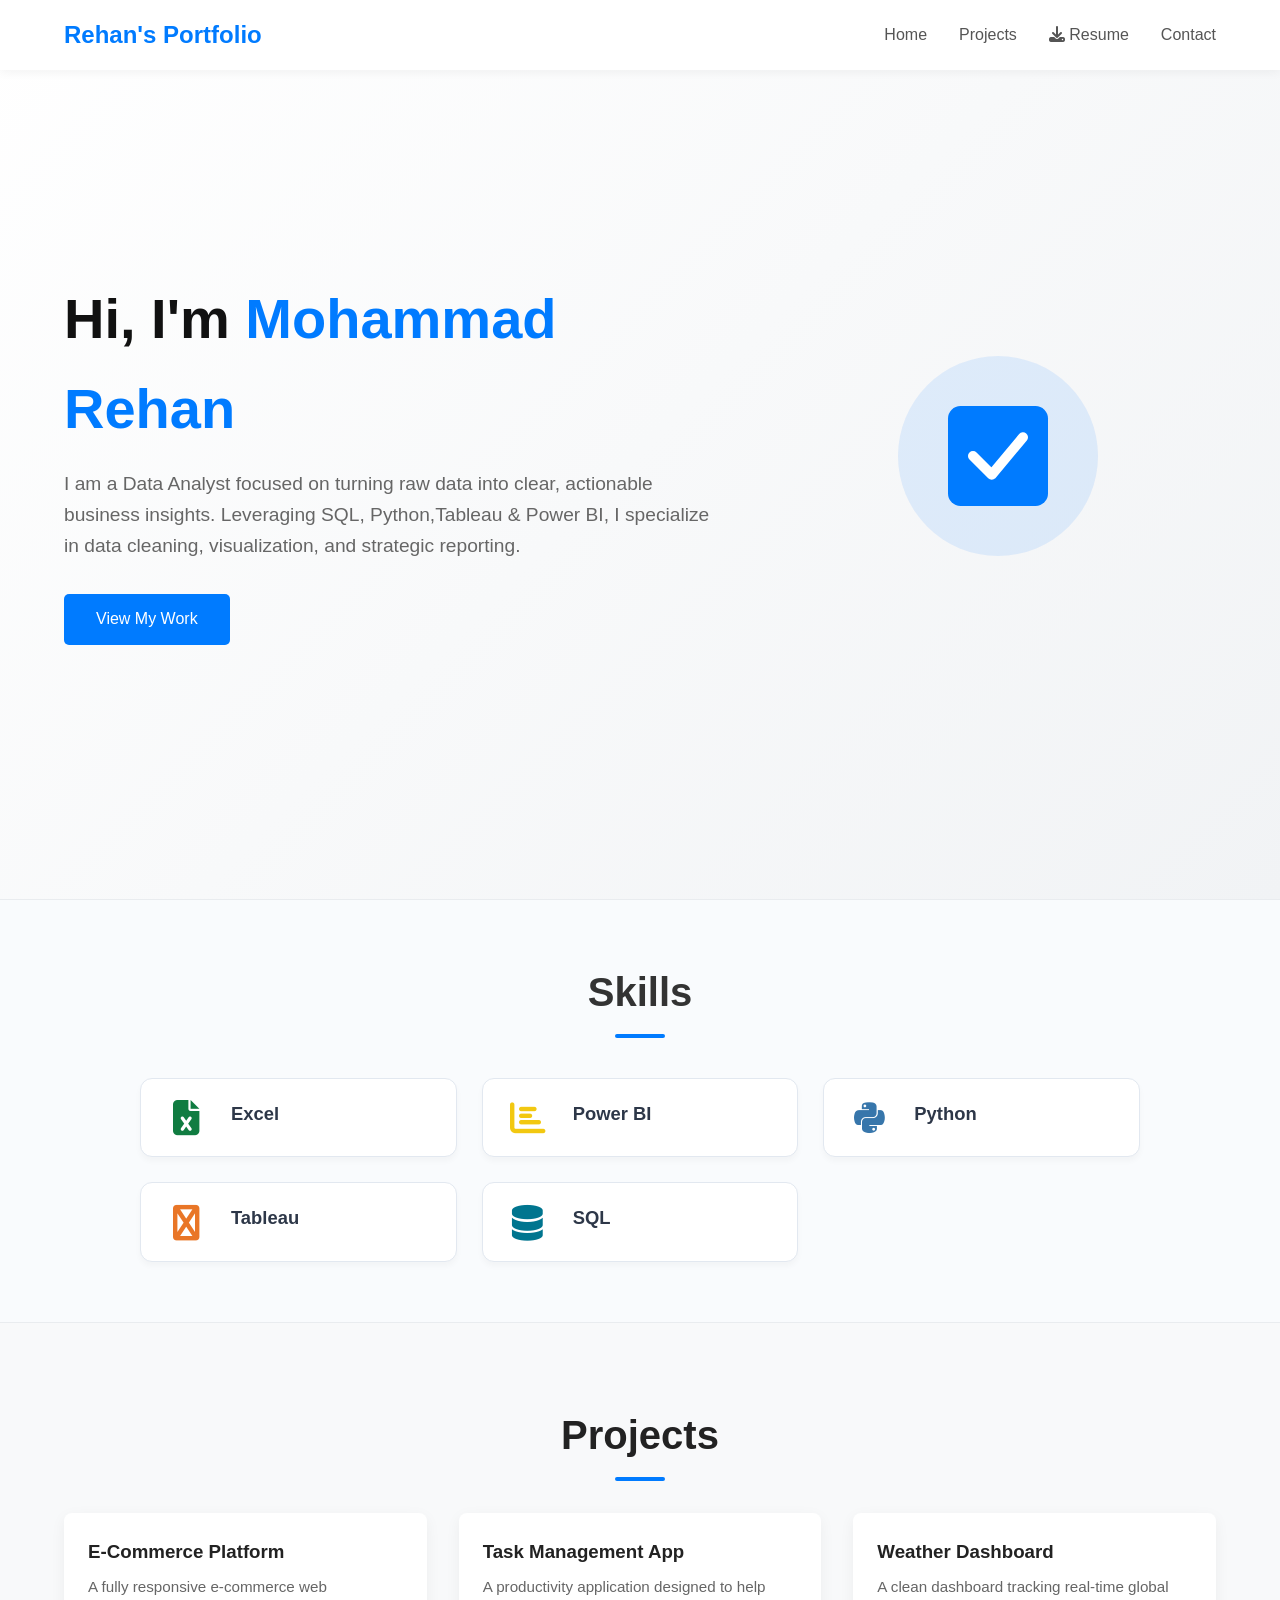
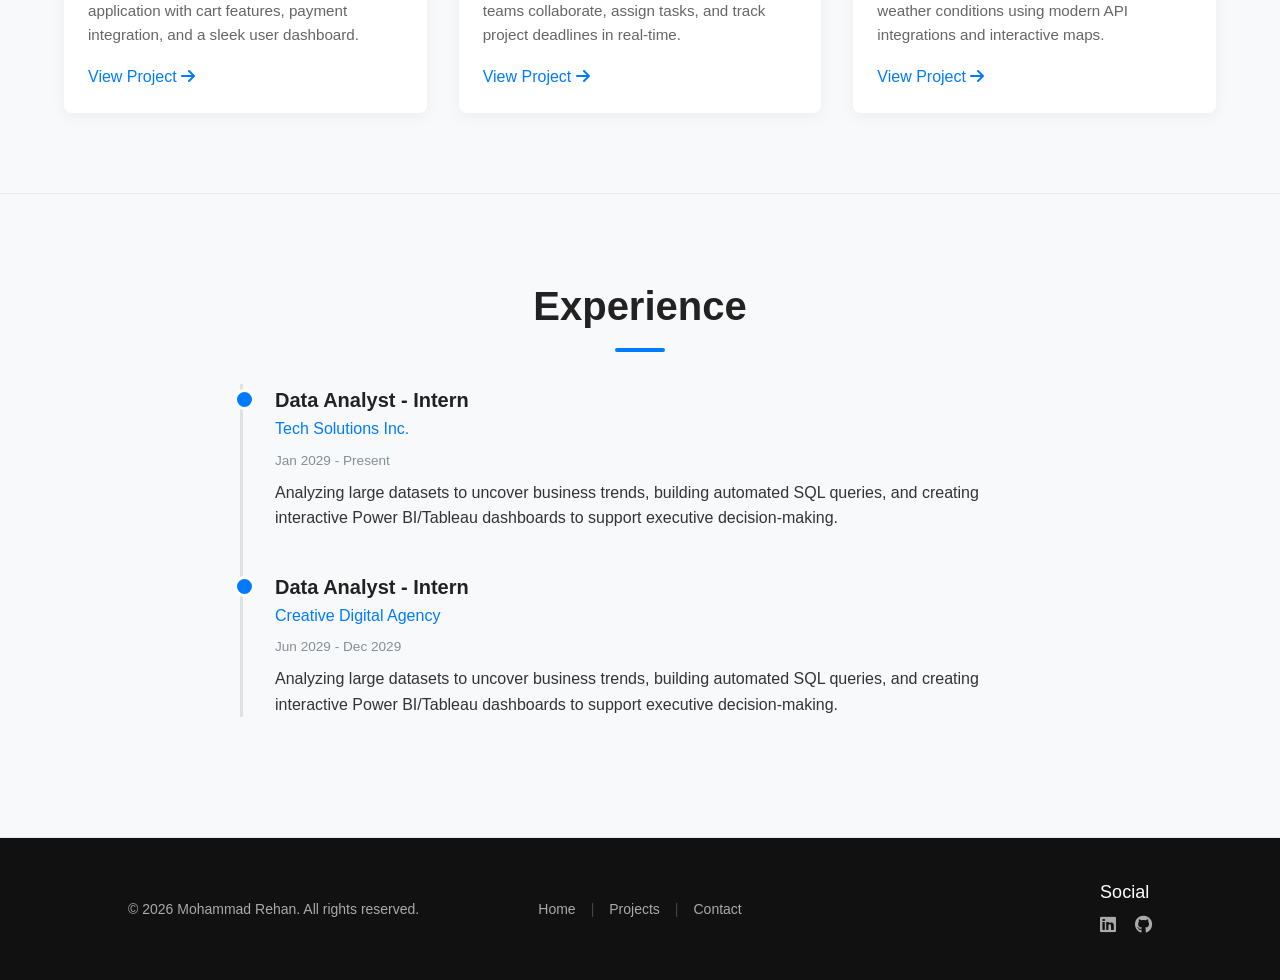
<file: index.html>
<!DOCTYPE html>
<html lang="en">
<head>
    <meta charset="UTF-8">
    <meta name="viewport" content="width=device-width, initial-scale=1.0">
    <link rel="stylesheet" href="style.css">
    <title>Rehan's Portfolio</title>
    <!-- Font Awesome for Social Media Icons -->
    <link rel="stylesheet" href="https://cdnjs.cloudflare.com/ajax/libs/font-awesome/6.4.0/css/all.min.css">
      
</head>
<body>
    

    <!-- Navigation Bar -->
    <nav>
        <div class="container nav-container">
            <a href="#home" class="logo">Rehan's Portfolio</a>
            <ul class="nav-links">
    <li><a href="#home">Home</a></li>
    <li><a href="#projects">Projects</a></li>
    <li><a href="resume.pdf" download><i class="fas fa-download"></i> Resume</a></li>
    <li><a href="contact.html">Contact</a></li>
            </ul>
        </div>
    </nav>


    <!-- Main / Hero Section -->
    <section id="home">
        <div class="container hero-grid">
            <div class="hero-left">
                <h1>Hi, I'm <span>Mohammad Rehan</span></h1>
                <p>I am a Data Analyst focused on turning raw data into clear, actionable business insights. Leveraging SQL, Python,Tableau & Power BI, I specialize in data cleaning, visualization, and strategic reporting.</p>
                <a href="#projects" class="btn">View My Work</a>
            </div>
            <div class="hero-right" style="text-align: center;">

                  
                 <svg width="250" height="250" viewBox="0 0 200 200" xmlns="http://www.w3.org/2000/svg">
                    <circle cx="100" cy="100" r="80" fill="#007bff" opacity="0.1"/>
                    <rect x="60" y="60" width="80" height="80" rx="10" fill="#007bff" />
                    <polyline points="80,100 95,115 120,85" fill="none" stroke="#ffffff" stroke-width="8" stroke-linecap="round"
                     stroke-linejoin="round"/>
                </svg>
            </div>
        </div>
    </section>



    <!-- Skills Section -->
    <section id="skills">
    <div class="container">
        <h2 class="section-title">Skills</h2>
        <div class="skills-grid">
            
    
<div class="skill-card">
    <div class="skill-icon">
        <i class="fas fa-file-excel" style="color: #107c41;"></i>
    </div>
    <div class="skill-info">
        <h3>Excel</h3>
    </div>
</div>


<div class="skill-card">
    <div class="skill-icon"><i class="fas fa-chart-bar" style="color: #f2c811;"></i></div>
    <div class="skill-info">
        <h3>Power BI</h3>
    </div>
</div>

<div class="skill-card">
    <div class="skill-icon"><i class="fab fa-python" style="color: #3776ab;"></i></div>
    <div class="skill-info">
        <h3>Python</h3>
    </div>
</div>

<div class="skill-card">
    <div class="skill-icon"><i class="fas fa-hubspot" style="color: #e97627;"></i></div>
    <div class="skill-info">
        <h3>Tableau</h3>
    </div>
</div>

<div class="skill-card">
    <div class="skill-icon"><i class="fas fa-database" style="color: #00758f;"></i></div>
    <div class="skill-info">
        <h3>SQL</h3>
    </div>
</div>
</section>


    <!-- Projects Section -->
    <section id="projects">
        <div class="container">
            <h2>Projects</h2>
            <div class="projects-grid">

                <!-- Project 1 -->
                <div class="project-card">
                    <div class="project-info">
                        <h3>E-Commerce Platform</h3>
                        <p>A fully responsive e-commerce web application with cart features, payment integration, and a 
                            sleek user dashboard.</p>
                        <a href="#" class="project-link">View Project <i class="fas fa-arrow-right"></i></a>
                    </div>
                </div>
                <!-- Project 2 -->

                <div class="project-card">
                    <div class="project-info">
                        <h3>Task Management App</h3>
                        <p>A productivity application designed to help teams collaborate, assign tasks, and track project deadlines in real-time.</p>
                        <a href="#" class="project-link">View Project <i class="fas fa-arrow-right"></i></a>
                    </div>
                </div>

                <!-- Project 3 -->
                <div class="project-card">
                    <div class="project-info">
                        <h3>Weather Dashboard</h3>
                        <p>A clean dashboard tracking real-time global weather conditions using modern API 
                            integrations and interactive maps.</p>
                        <a href="#" class="project-link">View Project <i class="fas fa-arrow-right"></i></a>
                    </div>
                </div>
            </div>
        </div>
    </section>


    <!-- Experience Section -->
    <section id="experience">
        <div class="container">
            <h2>Experience</h2>
            <div class="timeline">

                <!-- Internship 1 -->
                <div class="timeline-item">
                    <div class="job-title">Data Analyst - Intern</div>
                    <div class="job-company">Tech Solutions Inc.</div>
                    <div class="job-date">Jan 2029 - Present</div>
                    <p>Analyzing large datasets to uncover business trends, building automated SQL queries, and creating interactive Power BI/Tableau dashboards to support executive decision-making.</p>
                </div>

                <!-- Internship 2 -->
                <div class="timeline-item">
                    <div class="job-title">Data Analyst - Intern</div>
                    <div class="job-company">Creative Digital Agency</div>
                    <div class="job-date">Jun 2029 - Dec 2029</div>
                    <p>Analyzing large datasets to uncover business trends, building automated SQL queries, and creating interactive Power BI/Tableau dashboards to support executive decision-making.</p>
                </div>
            </div>
        </div>
    </section>


    <footer class="footer">
    <p>&copy; 2026 Mohammad Rehan. All rights reserved.</p>

    <div class="footer-nav">
        <a href="#home">Home</a>
        <span class="separator">|</span>
        <a href="#projects">Projects</a>
        <span class="separator">|</span>
        <a href="contact.html">Contact</a>
    </div>

    <div class="footer-socials-wrapper">
        <span class="socials-label">Social</span>
        <div class="footer-socials">
            <a href="https://www.linkedin.com/in/mohammadrehan-/" class="fab fa-linkedin"></a>
            <a href="https://github.com/mohammadrehan-data" target="_blank"><i class="fa-brands fa-github"></i></a>
        </div>
    </div>
</footer>
</body>
</html>
</file>
<file: style.css>
* {
    margin: 0;
    padding: 0;
    box-sizing: border-box;
    font-family: 'Segoe UI', Tahoma, Geneva, Verdana, sans-serif;
    scroll-behavior: smooth;
}

/* Global Safety Nets to prevent overflow */
html, body {
    width: 100%;
    overflow-x: hidden;
    background-color: #f8f9fa;
    color: #333;
    line-height: 1.6;
}

.container {
    width: 90%; /* Changed from 85% to give more room on smaller screens */
    max-width: 1200px;
    margin: 0 auto;
}

section {
    padding: 80px 0;
    border-bottom: 1px solid #e9ecef;
}

h2 {
    font-size: 2.5rem;
    margin-bottom: 2rem;
    text-align: center;
    color: #222;
    position: relative;
}

h2::after {
    content: '';
    display: block;
    width: 50px;
    height: 4px;
    background-color: #007bff;
    margin: 10px auto 0;
    border-radius: 2px;
}


/* --- Navigation Bar --- */
nav {
    background-color: #ffffff;
    position: fixed;
    top: 0;
    width: 100%;
    z-index: 1000;
    box-shadow: 0 2px 10px rgba(0,0,0,0.05);
}

.nav-container {
    display: flex;
    justify-content: space-between;
    align-items: center;
    padding: 1rem 0;
}

.logo {
    font-size: 1.5rem;
    font-weight: 700;
    color: #007bff;
    text-decoration: none;
    white-space: nowrap; /* Keeps logo on one line */
}

.nav-links {
    display: flex;
    list-style: none;
    gap: 2rem;
}

.nav-links a {
    text-decoration: none;
    color: #555;
    font-weight: 500;
    transition: color 0.3s ease;
}

.nav-links a:hover {
    color: #007bff;
}


/* --- Hero / Main Section --- */
#home {
    min-height: 100vh;
    display: flex;
    align-items: center;
    padding-top: 100px;
    background: linear-gradient(135deg, #ffffff 0%, #f1f3f5 100%);
}

.hero-grid {
    display: grid;
    grid-template-columns: 1.2fr 0.8fr;
    gap: 4rem;
    align-items: center;
}

.hero-left h1 {
    font-size: 3.5rem;
    color: #111;
    margin-bottom: 1rem;
}

.hero-left h1 span {
    color: #007bff;
}

.hero-left p {
    font-size: 1.2rem;
    color: #666;
    margin-bottom: 2rem;
}

.btn {
    display: inline-block;
    padding: 0.8rem 2rem;
    background-color: #007bff;
    color: #fff;
    text-decoration: none;
    border-radius: 5px;
    font-weight: 500;
    transition: background-color 0.3s ease;
}

.btn:hover {
    background-color: #0056b3;
}


/* --- Skills Section --- */
#skills {
    padding: 60px 0;
    background-color: #f9fbfd;
}

.section-title {
    text-align: center;
    font-size: 2.5rem;
    margin-bottom: 40px;
    position: relative;
    color: #333;
}

.section-title::after {
    content: '';
    display: block;
    width: 50px;
    height: 4px;
    background-color: #007bff;
    margin: 10px auto 0 auto;
    border-radius: 2px;
}

.skills-grid {
    display: grid;
    grid-template-columns: repeat(auto-fit, minmax(280px, 1fr)); /* Tweaked slightly to prevent overflow on tight screens */
    gap: 25px;
    max-width: 1000px;
    margin: 0 auto;
}

.skill-card {
    background-color: #ffffff;
    border: 1px solid #e2e8f0;
    border-radius: 12px;
    padding: 20px;
    display: flex;
    align-items: center;
    gap: 20px;
    box-shadow: 0 4px 6px rgba(0, 0, 0, 0.03);
    transition: transform 0.2s ease, box-shadow 0.2s ease;
}

.skill-card:hover {
    transform: translateY(-3px);
    box-shadow: 0 10px 15px rgba(0, 123, 255, 0.08);
}

.skill-icon {
    font-size: 2.2rem;
    display: flex;
    align-items: center;
    justify-content: center;
    min-width: 50px;
}

.skill-info {
    flex-grow: 1;
}

.skill-info h3 {
    font-size: 1.15rem;
    margin-bottom: 8px;
    color: #2d3748;
    font-weight: 600;
}

.progress-bar-container {
    width: 100%;
    background-color: #edf2f7;
    border-radius: 20px;
    overflow: hidden;
    height: 18px;
}

.progress-bar {
    height: 100%;
    background-color: #007bff;
    color: #ffffff;
    font-size: 0.75rem;
    font-weight: bold;
    display: flex;
    align-items: center;
    justify-content: center;
    border-radius: 20px;
    transition: width 1s ease-in-out;
}


/* --- Projects Section --- */
.projects-grid {
    display: grid;
    grid-template-columns: repeat(auto-fit, minmax(280px, 1fr));
    gap: 2rem;
}

.project-card {
    background-color: #fff;
    border-radius: 8px;
    overflow: hidden;
    box-shadow: 0 4px 15px rgba(0,0,0,0.05);
    transition: transform 0.3s ease;
}

.project-card:hover {
    transform: translateY(-5px);
}

.project-info {
    padding: 1.5rem;
}

.project-info h3 {
    margin-bottom: 0.5rem;
    color: #222;
}

.project-info p {
    color: #666;
    font-size: 0.95rem;
    margin-bottom: 1rem;
}

.project-link {
    color: #007bff;
    text-decoration: none;
    font-weight: 500;
}


/* --- Experience Section --- */
.timeline {
    max-width: 800px;
    margin: 0 auto;
    position: relative;
    padding-left: 2rem;
    border-left: 3px solid #dee2e6;
}

.timeline-item {
    position: relative;
    margin-bottom: 2.5rem;
}

.timeline-item::before {
    content: '';
    position: absolute;
    left: calc(-2rem - 9px);
    top: 5px;
    width: 15px;
    height: 15px;
    border-radius: 50%;
    background-color: #007bff;
    border: 3px solid #fff;
}

.job-title {
    font-size: 1.25rem;
    font-weight: 600;
    color: #222;
}

.job-company {
    color: #007bff;
    font-weight: 500;
    margin-bottom: 0.5rem;
}

.job-date {
    font-size: 0.85rem;
    color: #868e96;
    margin-bottom: 0.5rem;
}


/* --- Footer Styles --- */
.footer {
    background-color: #111;
    color: #aaaaaa;
    padding: 40px 10%;
    display: flex;
    justify-content: space-between;
    align-items: center;
    flex-wrap: wrap;
    gap: 15px;
    font-size: 14px;
    width: 100%;
}

.footer-contact {
    display: flex;
    flex-wrap: wrap;
    gap: 10px;
}

.footer-contact span {
    margin-right: 20px;
    white-space: nowrap;
}

.footer-contact i {
    margin-right: 5px;
}

.footer-socials a {
    color: #aaa;
    font-size: 18px;
    margin-left: 15px;
    transition: color 0.3s;
}

.footer-socials a:hover {
    color: #fff;
}

/* Base styling for the footer social links */
.footer-socials a {
    display: inline-block; /* Required to allow transform animations to work */
    text-decoration: none;
    transition: transform 0.2s cubic-bezier(0.175, 0.885, 0.32, 1.275), color 0.3s ease;
}

/* ==========================================
   1. CURSOR HOVER STATE
   ========================================== */

/* Lift the icon up slightly when cursor is placed on it */
.footer-socials a:hover {
    transform: translateY(-2px);
}

/* Change to official LinkedIn blue on hover */
.footer-socials a:hover .fa-linkedin {
    color: #0077b5;
}

/* Change to GitHub purple/black on hover */
.footer-socials a:hover .fa-github {
    color: #6e5494;
}

/* ==========================================
   2. CLICK / TAP STATE
   ========================================== */

/* Shrink the icon slightly for a "button press" feel when clicked */
.footer-socials a:active {
    transform: scale(0.85) translateY(0);
    transition: transform 0.05s ease; /* Snappy click response */
}


 /* Fix for the "socials" text alignment  */
.footer-socials-wrapper {
    display: flex;
    flex-direction: column;
    align-items: flex-start; /* Lines up text with the start of the LinkedIn logo */
    gap: 4px;                /* Creates a small space between text and icons */
}

.socials-label {
    font-size: 18px;
    text-transform: none;
    color: #ffffff;             /* Sleek, dim grey color */
}

.footer-socials a:first-child {
    margin-left: 0px !important; /* Removes any leftover left margin forcing it out of alignment */
}

/* Smooth scroll behavior for anchor links */
html {
    scroll-behavior: smooth;
}

/* New layout rules isolated strictly to the center links */
.footer-nav {
    display: flex;
    align-items: center;
    gap: 12px;
}

.footer-nav a {
    color: #aaaaaa; /* Matches your exact copyright text color */
    text-decoration: none;
    font-size: 14px; /* Matches your exact footer font size */
    transition: color 0.3s ease;
}

.footer-nav a:hover {
    color: #ffffff; /* Smooth transition to white on hover */
}

.footer-nav .separator {
    color: #444444; /* Subtle divider lines */
    user-select: none;
}

/* Enable smooth scrolling */
html {
    scroll-behavior: smooth;
}

/* Ensure the parent footer can handle absolute centering */
.footer {
    position: relative; 
}

/* Shifting the copyright text slightly to the right */
.footer-copyright {
    margin-left: 40px; /* Adjust this value to shift it more or less */
    margin-bottom: 0;  /* Prevents any default paragraph spacing issues */
}

/* Forcing the links to be perfectly centered in the footer container */
.footer-nav {
    position: absolute;
    left: 50%;
    transform: translateX(-50%);
    display: flex;
    align-items: center;
    gap: 15px;
}

/* New Link Styling to match your aesthetic */
.footer-nav a {
    color: #aaaaaa;
    text-decoration: none;
    font-size: 14px; /* Matches your existing footer font-size */
    transition: color 0.3s ease;
}

.footer-nav a:hover {
    color: #ffffff;
}

.footer-nav .separator {
    color: #444444;
    user-select: none;
}

/* Responsive fix: If screen is small, undo absolute positioning so nothing overlaps */
@media (max-width: 768px) {
    .footer {
        flex-direction: column;
        gap: 20px;
    }
    .footer-copyright {
        margin-left: 0;
    }
    .footer-nav {
        position: static;
        transform: none;
    }
}


/* Responsive adjustment for small screens/mobile */
@media (max-width: 768px) {
  .site-footer {
    flex-direction: column;
    gap: 15px;
    text-align: center;
  }
  .footer-right {
    justify-content: center;
  }
}



/* =======================================================
   NEW MEDIA QUERIES FOR SEAMLESS RESPONSIVENESS
   ======================================================= */

/* --- Tablet Devices (992px and below) --- */
@media (max-width: 992px) {
    section {
        padding: 60px 0;
    }

    .hero-grid {
        grid-template-columns: 1fr; /* Switch from 2 columns to a single column block */
        gap: 2.5rem;
        text-align: center;
    }

    /* Puts text below the illustration graphic */
    .hero-left {
        order: 2;
    }
    .hero-right {
        order: 1;
    }

    .hero-left h1 {
        font-size: 2.8rem;
    }
}

/* --- Small Tablets and Mobile Devices (768px and below) --- */
@media (max-width: 768px) {
    .nav-container {
        flex-direction: column;
        gap: 1rem;
        padding: 1rem 0;
    }

    .nav-links {
        gap: 1.25rem;
        flex-wrap: wrap;
        justify-content: center;
    }

    #home {
        padding-top: 140px; /* Make sure navigation doesn't hide text when stacked */
    }

    .hero-left h1 {
        font-size: 2.3rem;
    }

    .hero-left p {
        font-size: 1.05rem;
    }

    h2 {
        font-size: 2rem;
    }

    .timeline {
        padding-left: 1.5rem;
    }
}

/* --- Tiny Screens / Older Mobile Form Factors (480px and below) --- */
@media (max-width: 480px) {
    .container {
        width: 88%; /* Prevents text from hitting the bare glass edges */
    }

    .hero-left h1 {
        font-size: 1.9rem;
    }

    /* Scales your custom inline SVG image perfectly on tiny phone screens */
    .hero-right svg {
        width: 190px;
        height: auto;
    }

    .btn {
        display: block;
        width: 100%;
        text-align: center;
    }

    .footer-contact {
        flex-direction: column;
        align-items: center;
        gap: 10px;
    }
}
</file>
